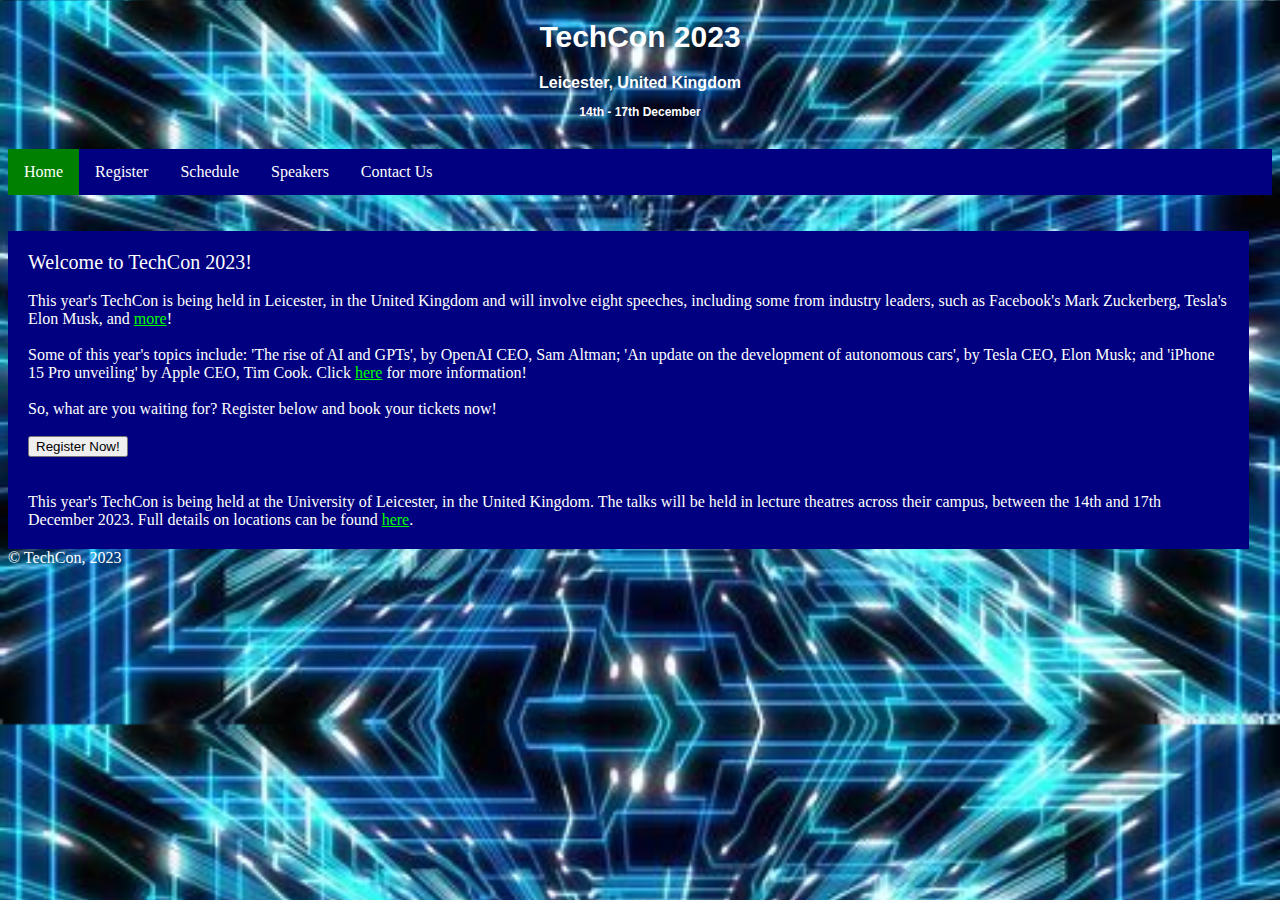
<file: CO1101 CW2 Website/index.html>
<!DOCTYPE html>
<html>
    <head>
        <title>TechCon 2023</title>
        <link rel = 'stylesheet' href = 'style.css'>
    </head>
    <body>
        <h1>TechCon 2023</h1>
        <h2>Leicester, United Kingdom</h2>
        <h3>14th - 17th December</h3><br>

        <!-- The following <ul> and <li> tags consist of the hyperlinks which are used to create the navbar. -->

        <nav>
            <ul>
                <li><a class = 'active' href = 'index.html'>Home</a></li>
                <li><a href = 'register.html'>Register</a></li>
                <li><a href = 'schedule.html'>Schedule</a></li>
                <li><a href = 'speakers.html'>Speakers</a></li>
                <li><a href = 'contact.html'>Contact Us</a></li>
            </ul><br><br>
        </nav>

        <!-- The following div tag is used to place the text in a box to make it easier to read than it is over the background. -->

        <div>
            <p1>Welcome to TechCon 2023!</p1><br><br>
            <p2>This year's TechCon is being held in Leicester, in the United Kingdom and will involve eight speeches, including some from industry leaders, such as Facebook's Mark Zuckerberg, Tesla's Elon Musk, and <a href='speakers.html'>more</a>!</p2><br><br>
            <p2>Some of this year's topics include: 'The rise of AI and GPTs', by OpenAI CEO, Sam Altman; 'An update on the development of autonomous cars', by Tesla CEO, Elon Musk; and 'iPhone 15 Pro unveiling' by Apple CEO, Tim Cook. Click <a href='schedule.html'>here</a> for more information!</p2><br><br>
            <p2>So, what are you waiting for? Register below and book your tickets now!</p2><br><br>

            <!-- The following form tag creates a button which says 'Register Now!' which, when clicked, takes the user to the register page. -->

            <form action = 'register.html'>
                <input type = 'submit' value = 'Register Now!'/>
            </form><br><br>

            <p2>This year's TechCon is being held at the University of Leicester, in the United Kingdom. The talks will be held in lecture theatres across their campus, between the 14th and 17th December 2023. Full details on locations can be found <a href='schedule.html'>here</a>.</p2>
        </div>
    </body>
    <footer>&copy; TechCon, 2023</footer>
</html>
</file>
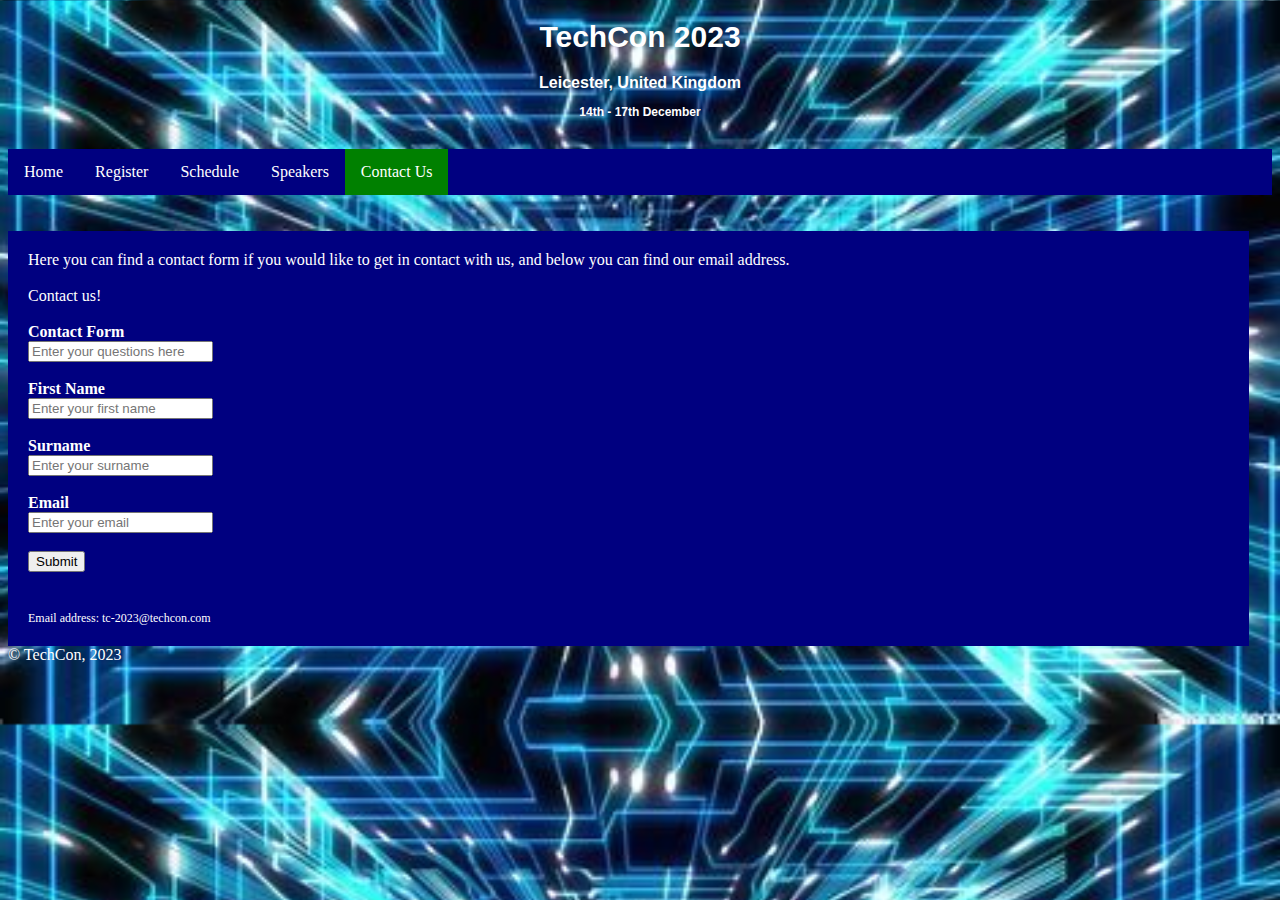
<file: CO1101 CW2 Website/contact.html>
<!DOCTYPE html>
<html>
    <head>
        <title>TechCon 2023</title>
        <link rel = 'stylesheet' href = 'style.css'>
    </head>
    <body>
        <h1>TechCon 2023</h1>
        <h2>Leicester, United Kingdom</h2>
        <h3>14th - 17th December</h3><br>

        <!-- The following <ul> and <li> tags consist of the hyperlinks which are used to create the navbar -->

        <nav>
            <ul>
                <li><a href = 'index.html'>Home</a></li>
                <li><a href = 'register.html'>Register</a></li>
                <li><a href = 'schedule.html'>Schedule</a></li>
                <li><a href = 'speakers.html'>Speakers</a></li>
                <li><a class = 'active' href = 'contact.html'>Contact Us</a></li>
            </ul><br><br>
        </nav>

        <!-- The following div tag is used to place the text in a box to make it easier to read than it is over the background. -->

        <div>
            <p2>Here you can find a contact form if you would like to get in contact with us, and below you can find our email address.</p2><br><br>

            <!-- The following form tag creates the contact form. Labels are used to identify what the user needs to enter in each field. All input values are of the type 'text'. Form validation is done by using the attribute 'required' which prevents the form being submitted if a required field is empty. -->

            <form id = 'Contact'>
                <p2>Contact us!</p2><br><br>

                <label for = 'questions'><b>Contact Form</b></label><br>
                <input type = 'text' placeholder = 'Enter your questions here' name = 'questions' id = 'questions' required><br><br>

                <label for = 'firstName'><b>First Name</b></label><br>
                <input type = 'text' placeholder = 'Enter your first name' name = 'firstName' id = 'firstName' required><br><br>

                <label for = 'surname'><b>Surname</b></label><br>
                <input type = 'text' placeholder = 'Enter your surname' name = 'surname' id = 'surname' required><br><br>

                <label for = 'email'><b>Email</b></label><br>
                <input type = 'text' placeholder = 'Enter your email' name = 'email' id = 'email' required><br><br>

                <!-- The values are submitted using the post method as it is more secure to pass data in the HTTP headers than through the URL, which can be read by anyone. -->

                <input type = 'submit' value = 'Submit' method = 'post'/>
            </form><br><br>
            <p3>Email address: tc-2023@techcon.com</p3>
        </div>
    </body>
    <footer>&copy; TechCon, 2023</footer>
</html>
</file>
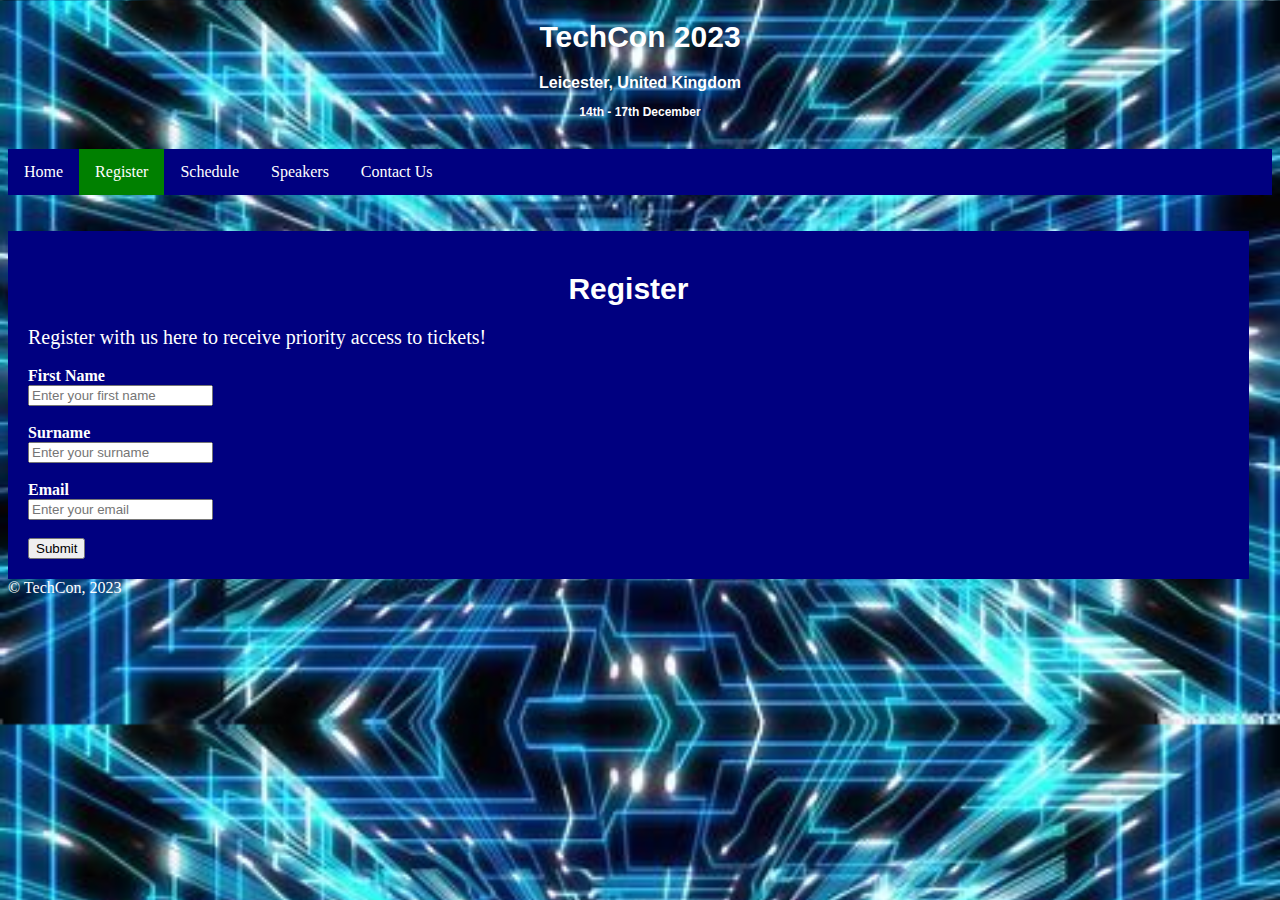
<file: CO1101 CW2 Website/register.html>
<!DOCTYPE html>
<html>
    <head>
        <title>TechCon 2023</title>
        <link rel = 'stylesheet' href = 'style.css'>
    </head>
    <body>
        <h1>TechCon 2023</h1>
        <h2>Leicester, United Kingdom</h2>
        <h3>14th - 17th December</h3><br>

        <!-- The following <ul> and <li> tags consist of the hyperlinks which are used to create the navbar. -->

        <nav>
            <ul>
                <li><a href = 'index.html'>Home</a></li>
                <li><a class = 'active' href = 'register.html'>Register</a></li>
                <li><a href = 'schedule.html'>Schedule</a></li>
                <li><a href = 'speakers.html'>Speakers</a></li>
                <li><a href = 'contact.html'>Contact Us</a></li>
            </ul><br><br>
        </nav>

        <!-- The following form tag creates the registration form. Labels are used to identify what the user needs to enter in each field. All input values are of the type 'text'. Form validation is done by using the attribute 'required' which prevents the form being submitted if a required field is empty. -->

        <form id = 'Registration'>

            <!-- The following div tag is used to place the text in a box to make it easier to read than it is over the background. -->

            <div>
                <h1>Register</h1>
                <p1>Register with us here to receive priority access to tickets!</p1><br><br>

                <label for = 'firstName'><b>First Name</b></label><br>
                <input type = 'text' placeholder = 'Enter your first name' name = 'firstName' required><br><br>

                <label for = 'surname'><b>Surname</b></label><br>
                <input type = 'text' placeholder = 'Enter your surname' name = 'surname' required><br><br>

                <label for = 'email'><b>Email</b></label><br>
                <input type = 'text' placeholder = 'Enter your email' name = 'email' required><br><br>

                <!-- The values are submitted using the post method as it is more secure to pass data in the HTTP headers than through the URL, which can be read by anyone. -->

                <input type = 'submit' value = 'Submit' method = 'post'/>
            </div>
        </form>
    </body>
    <footer>&copy; TechCon, 2023</footer>
</html>
</file>
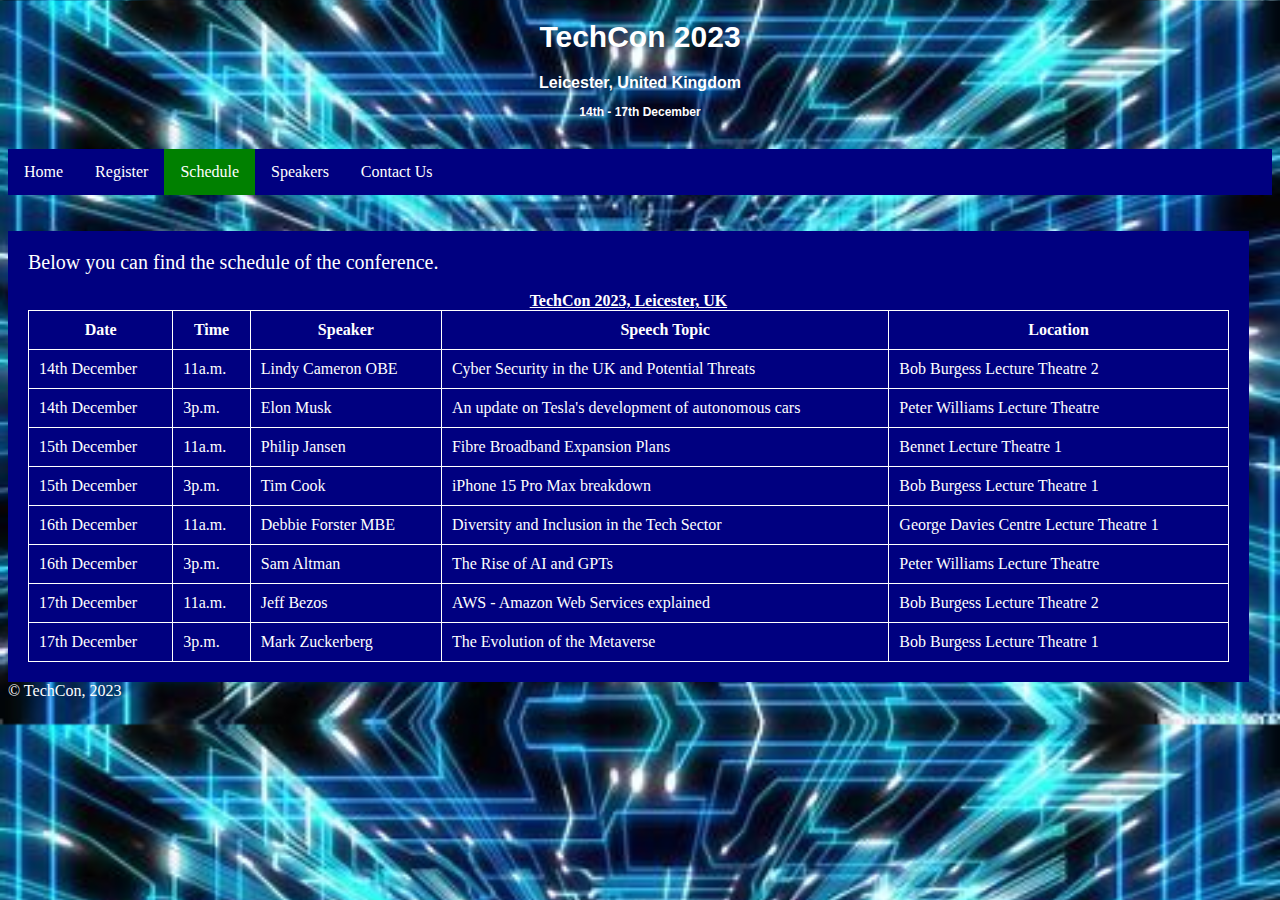
<file: CO1101 CW2 Website/schedule.html>
<!DOCTYPE html>
<html>
    <head>
        <title>TechCon 2023</title>
        <link rel = 'stylesheet' href = 'style.css'>
    </head>
    <body>
        <h1>TechCon 2023</h1>
        <h2>Leicester, United Kingdom</h2>
        <h3>14th - 17th December</h3><br>

        <!-- The following <ul> and <li> tags consist of the hyperlinks which are used to create the navbar. -->

        <nav>
            <ul>
                <li><a href = 'index.html'>Home</a></li>
                <li><a href = 'register.html'>Register</a></li>
                <li><a class = 'active' href = 'schedule.html'>Schedule</a></li>
                <li><a href = 'speakers.html'>Speakers</a></li>
                <li><a href = 'contact.html'>Contact Us</a></li>
            </ul><br><br>
        </nav>

        <!-- The following div tag is used to place the text in a box to make it easier to read than it is over the background. -->

        <div>
            <p1>Below you can find the schedule of the conference.</p1><br><br>

            <!-- The following <table> tag creates the table for the schedule. -->

            <table id = 'scheduleTable'>
                <caption><u>TechCon 2023, Leicester, UK</u></caption>
                <thead>
                    <tr>
                        <th>Date</th>
                        <th>Time</th>
                        <th>Speaker</th>
                        <th>Speech Topic</th>
                        <th>Location</th>
                    </tr>
                </thead>
                <tbody>
                    <tr>
                        <td>14th December</td>
                        <td>11a.m.</td>
                        <td>Lindy Cameron OBE</td>
                        <td>Cyber Security in the UK and Potential Threats</td>
                        <td>Bob Burgess Lecture Theatre 2</td>
                    </tr>
                    <tr>
                        <td>14th December</td>
                        <td>3p.m.</td>
                        <td>Elon Musk</td>
                        <td>An update on Tesla's development of autonomous cars</td>
                        <td>Peter Williams Lecture Theatre</td>
                    </tr>
                    <tr>
                        <td>15th December</td>
                        <td>11a.m.</td>
                        <td>Philip Jansen</td>
                        <td>Fibre Broadband Expansion Plans</td>
                        <td>Bennet Lecture Theatre 1</td>
                    </tr>
                    <tr>
                        <td>15th December</td>
                        <td>3p.m.</td>
                        <td>Tim Cook</td>
                        <td>iPhone 15 Pro Max breakdown</td>
                        <td>Bob Burgess Lecture Theatre 1</td>
                    </tr>
                    <tr>
                        <td>16th December</td>
                        <td>11a.m.</td>
                        <td>Debbie Forster MBE</td>
                        <td>Diversity and Inclusion in the Tech Sector</td>
                        <td>George Davies Centre Lecture Theatre 1</td>
                    </tr>
                    <tr>
                        <td>16th December</td>
                        <td>3p.m.</td>
                        <td>Sam Altman</td>
                        <td>The Rise of AI and GPTs</td>
                        <td>Peter Williams Lecture Theatre</td>
                    </tr>
                    <tr>
                        <td>17th December</td>
                        <td>11a.m.</td>
                        <td>Jeff Bezos</td>
                        <td>AWS - Amazon Web Services explained</td>
                        <td>Bob Burgess Lecture Theatre 2</td>
                    </tr>
                    <tr>
                        <td>17th December</td>
                        <td>3p.m.</td>
                        <td>Mark Zuckerberg</td>
                        <td>The Evolution of the Metaverse</td>
                        <td>Bob Burgess Lecture Theatre 1</td>
                    </tr>
                </tbody>
            </table>
        </div>
    </body>
    <footer>&copy; TechCon, 2023</footer>
</html>
</file>
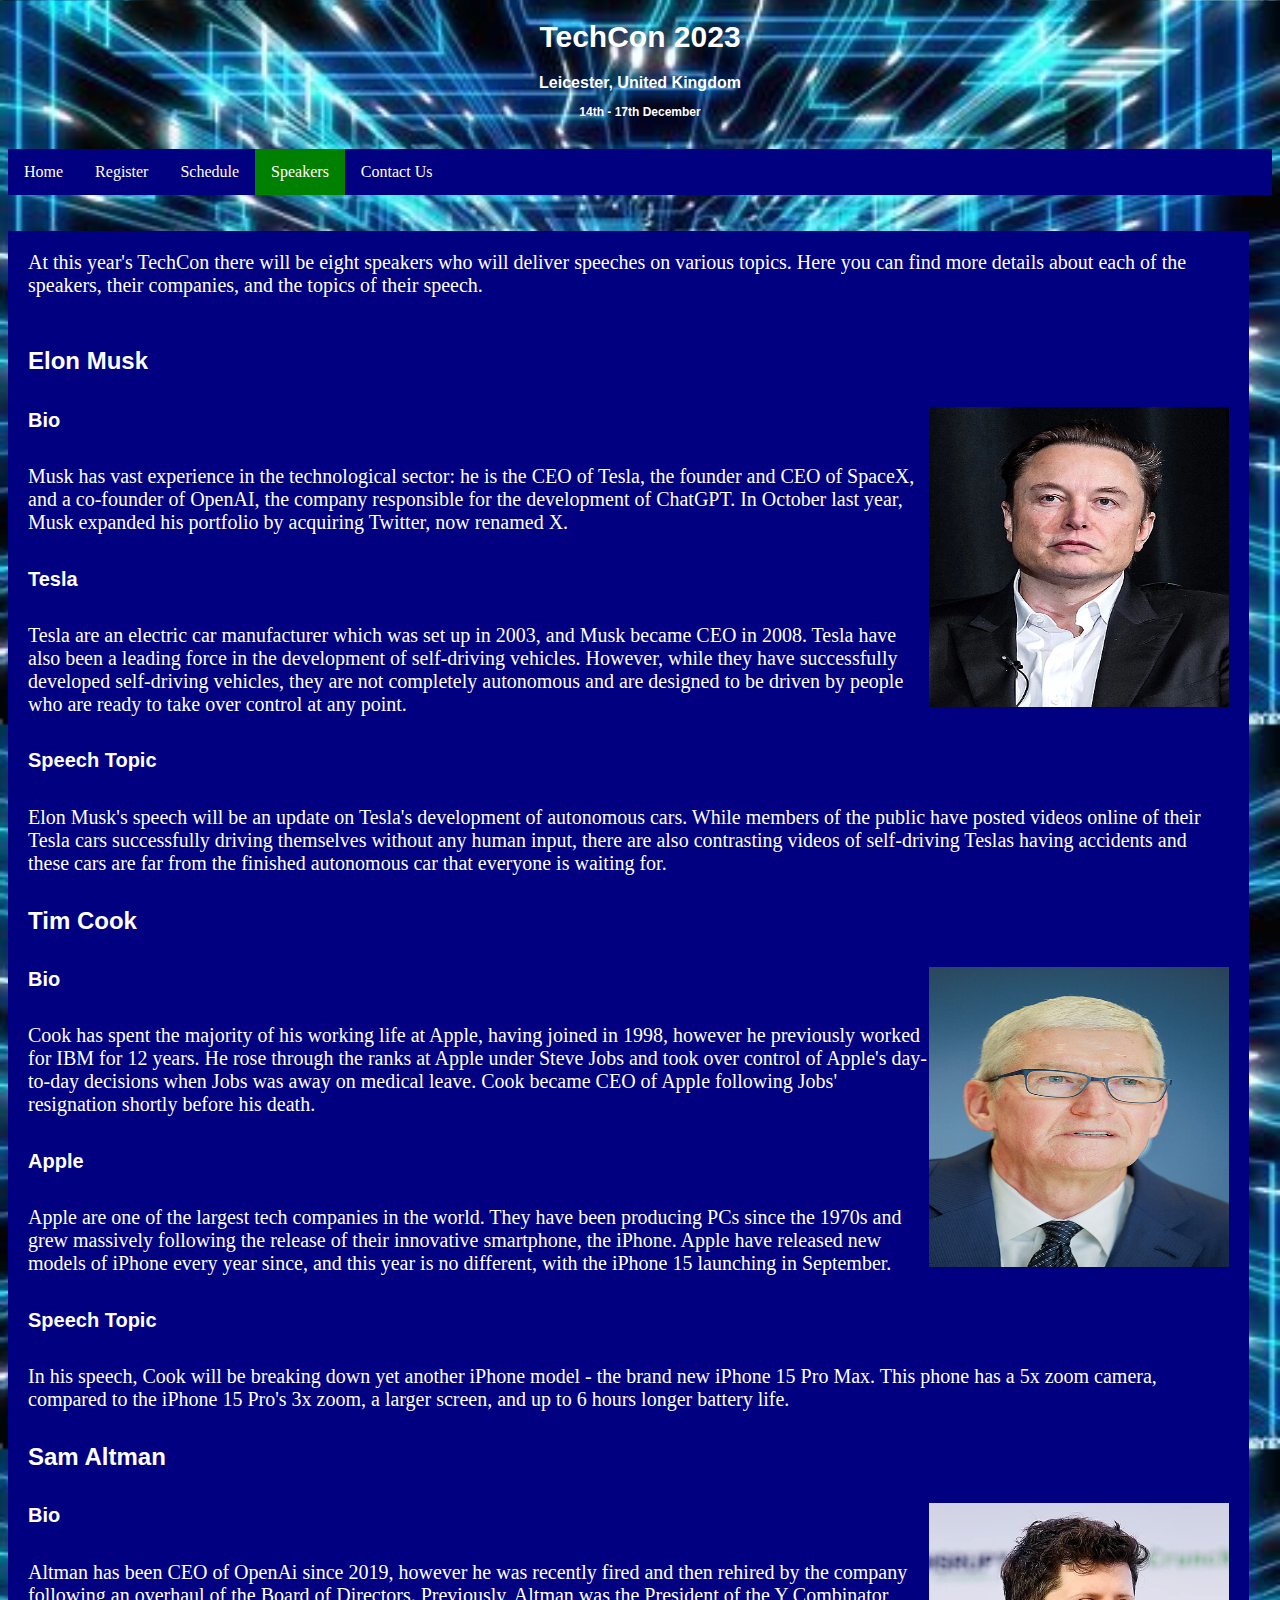
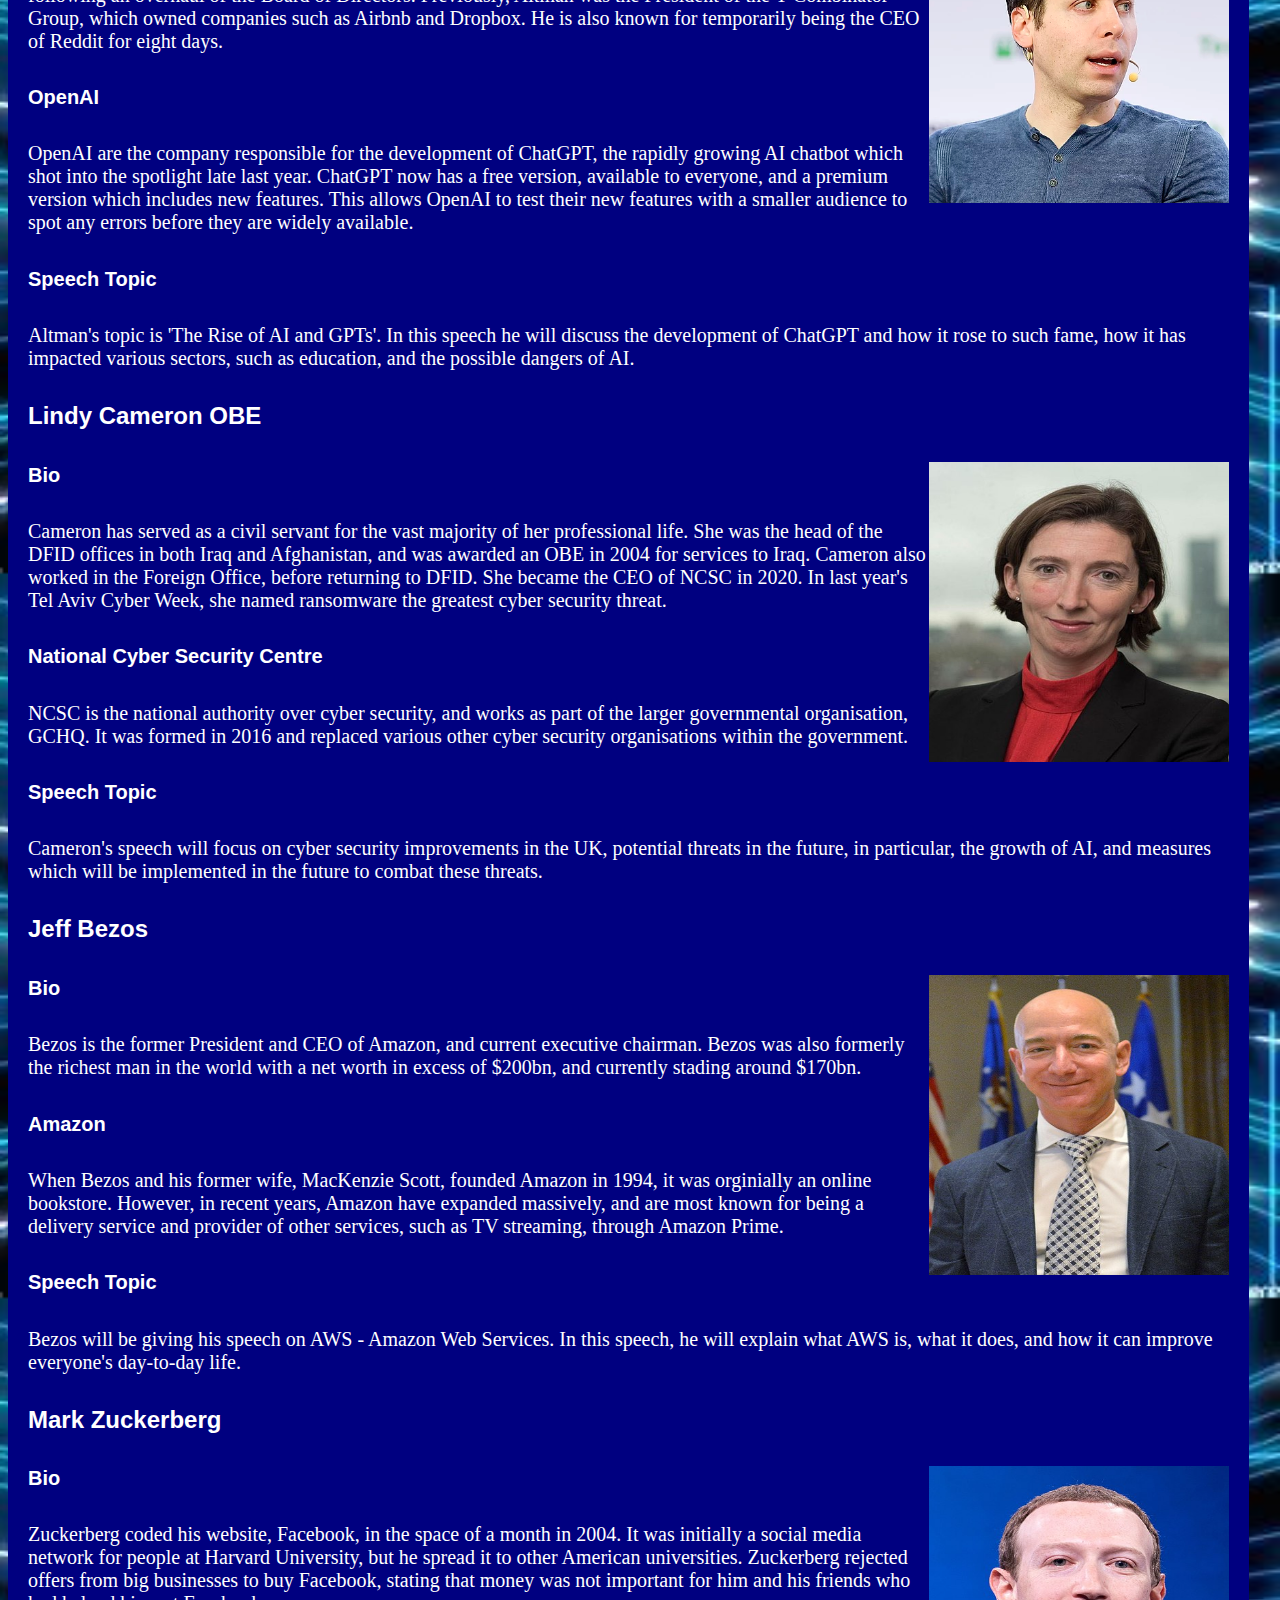
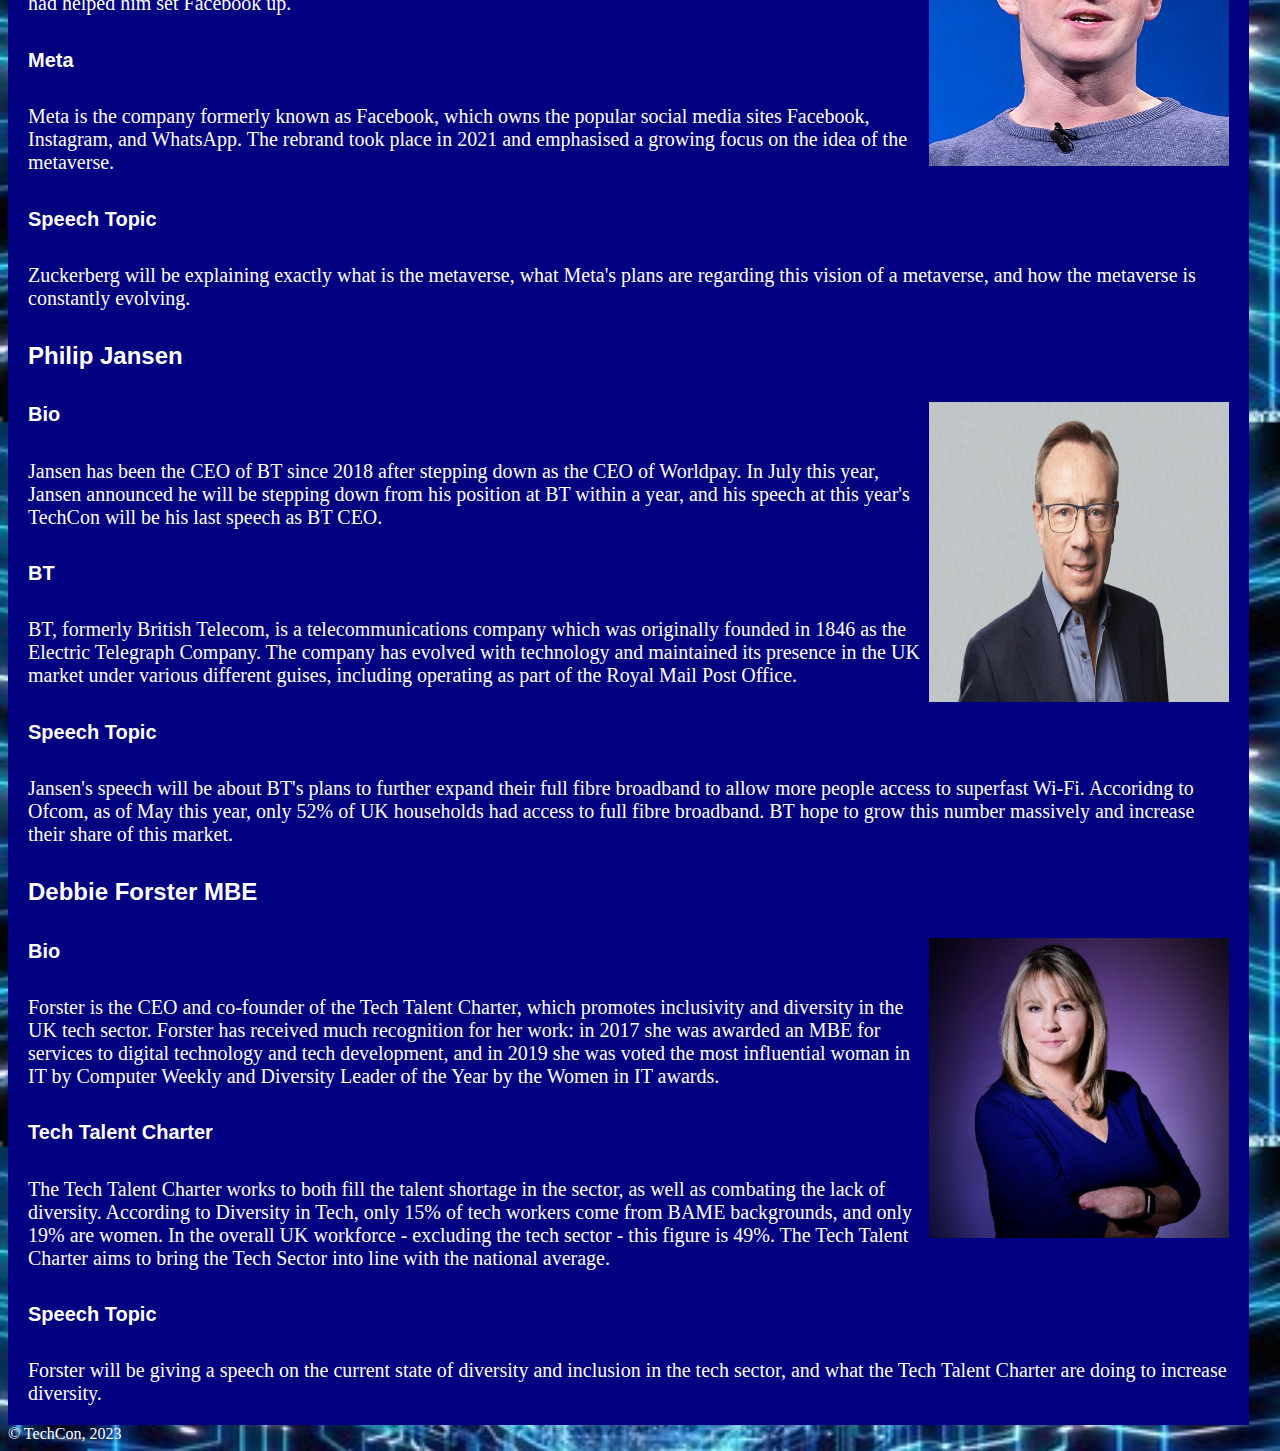
<file: CO1101 CW2 Website/speakers.html>
<!DOCTYPE html>
<html>
    <head>
        <title>TechCon 2023</title>
        <link rel = 'stylesheet' href = 'style.css'>
    </head>
    <body>
        <h1>TechCon 2023</h1>
        <h2>Leicester, United Kingdom</h2>
        <h3>14th - 17th December</h3><br>

        <!-- The following <ul> and <li> tags consist of the hyperlinks which are used to create the navbar -->

        <nav>
            <ul>
                <li><a href = 'index.html'>Home</a></li>
                <li><a href = 'register.html'>Register</a></li>
                <li><a href = 'schedule.html'>Schedule</a></li>
                <li><a class = 'active' href = 'speakers.html'>Speakers</a></li>
                <li><a href = 'contact.html'>Contact Us</a></li>
            </ul><br><br>
        </nav>

        <!-- The following div tag is used to place the text in a box to make it easier to read than it is over the background. -->

        <div>
            <p1>At this year's TechCon there will be eight speakers who will deliver speeches on various topics. Here you can find more details about each of the speakers, their companies, and the topics of their speech.</p1><br><br>

            <!-- The information about the speakers is laid out in the following way:
            <h4>Name</h4>
            <img>
            <h5>Bio</h5>
            <p1>Bio information</p1>
            <h5>Company Name</h5>
            <p1>Company Information</p1>
            <h5>Speech Topic</h5>
            <p1>Speech information</p1>  -->

            <h4>Elon Musk</h4>
            <img src = 'Images/elon_musk.jpg'> <!-- https://en.wikipedia.org/wiki/Elon_Musk -->
            <h5>Bio</h5>
            <p1>Musk has vast experience in the technological sector: he is the CEO of Tesla, the founder and CEO of SpaceX, and a co-founder of OpenAI, the company responsible for the development of ChatGPT. In October last year, Musk expanded his portfolio by acquiring Twitter, now renamed X.</p1>
            <h5>Tesla</h5> <!-- https://en.wikipedia.org/wiki/Elon_Musk -->
            <p1>Tesla are an electric car manufacturer which was set up in 2003, and Musk became CEO in 2008. Tesla have also been a leading force in the development of self-driving vehicles. However, while they have successfully developed self-driving vehicles, they are not completely autonomous and are designed to be driven by people who are ready to take over control at any point.</p1>
            <h5>Speech Topic</h5>
            <p1>Elon Musk's speech will be an update on Tesla's development of autonomous cars. While members of the public have posted videos online of their Tesla cars successfully driving themselves without any human input, there are also contrasting videos of self-driving Teslas having accidents and these cars are far from the finished autonomous car that everyone is waiting for.</p1>

            <h4>Tim Cook</h4>
            <img src = 'Images/tim_cook.jpg'> <!-- https://en.wikipedia.org/wiki/Tim_Cook -->
            <h5>Bio</h5>
            <p1>Cook has spent the majority of his working life at Apple, having joined in 1998, however he previously worked for IBM for 12 years. He rose through the ranks at Apple under Steve Jobs and took over control of Apple's day-to-day decisions when Jobs was away on medical leave. Cook became CEO of Apple following Jobs' resignation shortly before his death.</p1>
            <h5>Apple</h5> <!-- https://en.wikipedia.org/wiki/Tim_Cook -->
            <p1>Apple are one of the largest tech companies in the world. They have been producing PCs since the 1970s and grew massively following the release of their innovative smartphone, the iPhone. Apple have released new models of iPhone every year since, and this year is no different, with the iPhone 15 launching in September.</p1>
            <h5>Speech Topic</h5>
            <p1>In his speech, Cook will be breaking down yet another iPhone model - the brand new iPhone 15 Pro Max. This phone has a 5x zoom camera, compared to the iPhone 15 Pro's 3x zoom, a larger screen, and up to 6 hours longer battery life.</p1>

            <h4>Sam Altman</h4>
            <img src = 'Images/sam_altman.jpg'> <!-- https://en.wikipedia.org/wiki/Sam_Altman -->
            <h5>Bio</h5>
            <p1>Altman has been CEO of OpenAi since 2019, however he was recently fired and then rehired by the company following an overhaul of the Board of Directors. Previously, Altman was the President of the Y Combinator Group, which owned companies such as Airbnb and Dropbox. He is also known for temporarily being the CEO of Reddit for eight days.</p1> <!-- https://en.wikipedia.org/wiki/Sam_Altman -->
            <h5>OpenAI</h5>
            <p1>OpenAI are the company responsible for the development of ChatGPT, the rapidly growing AI chatbot which shot into the spotlight late last year. ChatGPT now has a free version, available to everyone, and a premium version which includes new features. This allows OpenAI to test their new features with a smaller audience to spot any errors before they are widely available.</p1>
            <h5>Speech Topic</h5>
            <p1>Altman's topic is 'The Rise of AI and GPTs'. In this speech he will discuss the development of ChatGPT and how it rose to such fame, how it has impacted various sectors, such as education, and the possible dangers of AI.</p1>

            <h4>Lindy Cameron OBE</h4>
            <img src = 'Images/lindy_cameron.jpg'> <!-- https://en.wikipedia.org/wiki/Lindy_Cameron -->
            <h5>Bio</h5>
            <p1>Cameron has served as a civil servant for the vast majority of her professional life. She was the head of the DFID offices in both Iraq and Afghanistan, and was awarded an OBE in 2004 for services to Iraq. Cameron also worked in the Foreign Office, before returning to DFID. She became the CEO of NCSC in 2020. In last year's Tel Aviv Cyber Week, she named ransomware the greatest cyber security threat.</p1> <!-- https://en.wikipedia.org/wiki/Lindy_Cameron -->
            <h5>National Cyber Security Centre</h5>
            <p1>NCSC is the national authority over cyber security, and works as part of the larger governmental organisation, GCHQ. It was formed in 2016 and replaced various other cyber security organisations within the government.</p1> <!-- https://en.wikipedia.org/wiki/National_Cyber_Security_Centre_(United_Kingdom) -->
            <h5>Speech Topic</h5>
            <p1>Cameron's speech will focus on cyber security improvements in the UK, potential threats in the future, in particular, the growth of AI, and measures which will be implemented in the future to combat these threats.</p1>

            <h4>Jeff Bezos</h4>
            <img src = 'Images/jeff_bezos.jpg'> <!-- https://en.wikipedia.org/wiki/Jeff_Bezos -->
            <h5>Bio</h5>
            <p1>Bezos is the former President and CEO of Amazon, and current executive chairman. Bezos was also formerly the richest man in the world with a net worth in excess of $200bn, and currently stading around $170bn.</p1> <!-- https://en.wikipedia.org/wiki/Jeff_Bezos -->
            <h5>Amazon</h5>
            <p1> When Bezos and his former wife, MacKenzie Scott, founded Amazon in 1994, it was orginially an online bookstore. However, in recent years, Amazon have expanded massively, and are most known for being a delivery service and provider of other services, such as TV streaming, through Amazon Prime.</p1>
            <h5>Speech Topic</h5>
            <p1>Bezos will be giving his speech on AWS - Amazon Web Services. In this speech, he will explain what AWS is, what it does, and how it can improve everyone's day-to-day life.</p1>

            <h4>Mark Zuckerberg</h4>
            <img src = 'Images/mark_zuckerberg.jpg'> <!-- https://en.wikipedia.org/wiki/Mark_Zuckerberg -->
            <h5>Bio</h5>
            <p1>Zuckerberg coded his website, Facebook, in the space of a month in 2004. It was initially a social media network for people at Harvard University, but he spread it to other American universities. Zuckerberg rejected offers from big businesses to buy Facebook, stating that money was not important for him and his friends who had helped him set Facebook up.</p1> <!-- https://en.wikipedia.org/wiki/Mark_Zuckerberg -->
            <h5>Meta</h5>
            <p1>Meta is the company formerly known as Facebook, which owns the popular social media sites Facebook, Instagram, and WhatsApp. The rebrand took place in 2021 and emphasised a growing focus on the idea of the metaverse.</p1>
            <h5>Speech Topic</h5>
            <p1>Zuckerberg will be explaining exactly what is the metaverse, what Meta's plans are regarding this vision of a metaverse, and how the metaverse is constantly evolving.</p1>

            <h4>Philip Jansen</h4>
            <img src = 'Images/philip_jansen.jpg'> <!-- https://www.bt.com -->
            <h5>Bio</h5>
            <p1>Jansen has been the CEO of BT since 2018 after stepping down as the CEO of Worldpay. In July this year, Jansen announced he will be stepping down from his position at BT within a year, and his speech at this year's TechCon will be his last speech as BT CEO.</p1> <!-- https://en.wikipedia.org/wiki/Philip_Jansen -->
            <h5>BT</h5>
            <p1>BT, formerly British Telecom, is a telecommunications company which was originally founded in 1846 as the Electric Telegraph Company. The company has evolved with technology and maintained its presence in the UK market under various different guises, including operating as part of the Royal Mail Post Office.</p1> <!-- https://en.wikipedia.org/BT_Group -->
            <h5>Speech Topic</h5>
            <p1>Jansen's speech will be about BT's plans to further expand their full fibre broadband to allow more people access to superfast Wi-Fi. Accoridng to Ofcom, as of May this year, only 52% of UK households had access to full fibre broadband. BT hope to grow this number massively and increase their share of this market.</p1>

            <h4>Debbie Forster MBE</h4>
            <img src = 'Images/debbie_forster.jpg'> <!-- https://www.linkedin.com/in/forsterdebbie/?challengeSource=AgEvIS53SpyZyAAAAYwgpk94Znb8CTwAwQEKsr6hqbAXFyGx6dnCbdn84CbwnSU&submissionId=b62285e9-306d-9c17-de06-5c6f7b8c292a&recognizeDevice=AgGVIIR7Fl1VwgAAAYwgpk-CrktP8dOVl8j3bbAQU2jSh0I718KE&challengeId=AQHaTQQbVUjhSAAAAYwgpkQALeoYwVYHuf1yUhBPqrCfdbDe3fY-an0mFiQnkCKtiWmESmXVHbLYOSPWdDY4tVi-Zi5l2-lmPQ&challegeType=AgGmuf8dWg_WkAAAAYwgpk97fi-Z6ieCC0OGbxZlAsKbTXOz43ZUHnA&memberId=AgFHpt7pqiuEuAAAAYwgpk9-oFz4FXJPJTcGqzoErL94xZ4&originalSubdomain=uk -->
            <h5>Bio</h5>
            <p1>Forster is the CEO and co-founder of the Tech Talent Charter, which promotes inclusivity and diversity in the UK tech sector. Forster has received much recognition for her work: in 2017 she was awarded an MBE for services to digital technology and tech development, and in 2019 she was voted the most influential woman in IT by Computer Weekly and Diversity Leader of the Year by the Women in IT awards.</p1> <!-- https://www.linkedin.com/in/forsterdebbie/?challengeSource=AgEvIS53SpyZyAAAAYwgpk94Znb8CTwAwQEKsr6hqbAXFyGx6dnCbdn84CbwnSU&submissionId=b62285e9-306d-9c17-de06-5c6f7b8c292a&recognizeDevice=AgGVIIR7Fl1VwgAAAYwgpk-CrktP8dOVl8j3bbAQU2jSh0I718KE&challengeId=AQHaTQQbVUjhSAAAAYwgpkQALeoYwVYHuf1yUhBPqrCfdbDe3fY-an0mFiQnkCKtiWmESmXVHbLYOSPWdDY4tVi-Zi5l2-lmPQ&challegeType=AgGmuf8dWg_WkAAAAYwgpk97fi-Z6ieCC0OGbxZlAsKbTXOz43ZUHnA&memberId=AgFHpt7pqiuEuAAAAYwgpk9-oFz4FXJPJTcGqzoErL94xZ4&originalSubdomain=uk -->
            <h5>Tech Talent Charter</h3>
            <p1>The Tech Talent Charter works to both fill the talent shortage in the sector, as well as combating the lack of diversity. According to Diversity in Tech, only 15% of tech workers come from BAME backgrounds, and only 19% are women. In the overall UK workforce - excluding the tech sector - this figure is 49%. The Tech Talent Charter aims to bring the Tech Sector into line with the national average.</p1> <!-- https://www.techtalentcharter.co.uk, https://www.diversityintech.co.uk -->
            <h5>Speech Topic</h5>
            <p1>Forster will be giving a speech on the current state of diversity and inclusion in the tech sector, and what the Tech Talent Charter are doing to increase diversity.</p1>
        </div>
    </body>
    <footer>&copy; TechCon, 2023</footer>
</html>
</file>
<file: CO1101 CW2 Website/style.css>
/* NOTE: The following heading styles for tags <h1>, <h2>, and <h3> are used across all pages of the website to style the very top of the website which says 'TechCon 2023', 'Leicester, United Kingdom', '14th - 17th December'. */

h1 {color: white; text-align: center; font-size: 30px; font-weight: bold; font-family: arial;}
h2 {color: white; text-align: center; font-size: 16px; font-family: arial;}
h3 {color: white; text-align: center; font-size: 12px; font-family: arial;}

/* NOTE: The following heading styles for tags <h4> and <h5> are only used in the speakers page to style the headings for the names of the speakers and the subheadings 'Bio', 'Company', and 'Speech Topic'. */

h4 {color: white; text-align: left; font-size: 24px; font-family: arial;}
h5 {color: white; text-align: left; font-size: 20px; font-family: arial;}

/* NOTE: The following paragraph styles for tags <p1> and <p2> are used across all pages of the website to style the paragraphs. The style for tag <p3> is only used in the contact page for TechCon's email address. */

p1 {color: white; text-align: left; font-size: 20px;}
p2 {color: white; text-align: left; font-size: 16px;}
p3 {color: white; text-align: left; font-size: 12px;}

/* NOTE: The following body style is used to style the background of the body of the website. The background is set to 100% to fill the width of the page, and repeating is on so that the background repeats vertically when scrolling. */

body {background-image: url('Images/background_img.jpg'); background-size: 100%;}

/* NOTE: The following div style is used to create a box in which information is placed so that it can be read more easily than it would be over the background. */

div {width: 95%; padding: 20px; border: 10px black; background-color: navy;}

/* NOTE: The following link style is used to make hyperlinks lime so that they stand out more against the dark background. */

a {color: lime;}

/* NOTE: The following label style is used to style the labels for the registration form in the register page, and the contact form in the contact page. */

label {color: white; font-size: 16px;}

/* NOTE: The following table, th, and td styles are used to style the table in the schedule page. Border-collapse is set to collapse so that the borders collapse into one border. Border spacing creates space between the border and the cell to make the table more spaced out and easier to read. Padding creates a space between the edge of the cell and the text. */

table {border: 1px solid white; border-collapse: collapse; border-spacing: 30px; padding: 10px; width: 100%;}
th {color: white; border: 1px solid white; border-collapse: collapse; border-spacing: 30px; padding: 10px;}
td {color: white; border: 1px solid white; border-collapse: collapse; border-spacing: 30px; padding: 10px;}

/* NOTE: The following caption style is used to style the table caption in the schedule page.. */

caption {color: white; font-weight: bold;}

/* NOTE: The following footer style is used to style the footer on each page. */

footer {color: white;}

/* NOTE:  The following list styles are adapted from https://www.w3schools.com/Css/css_navbar_horizontal.asp and they are used to create a navbar. */

ul {list-style-type: none; margin: 0; padding: 0; overflow: hidden; background-color: navy;}
li {float: left;}
li a {display: block; color: white; text-align: center; padding: 14px 16px; text-decoration: none;}
li a:hover {background-color: black;}
.active {background-color: green;}

/* NOTE: The following image style is used to style the images in the speakers page. */

img {float: right; height: 300px; width: 300px;}
</file>
